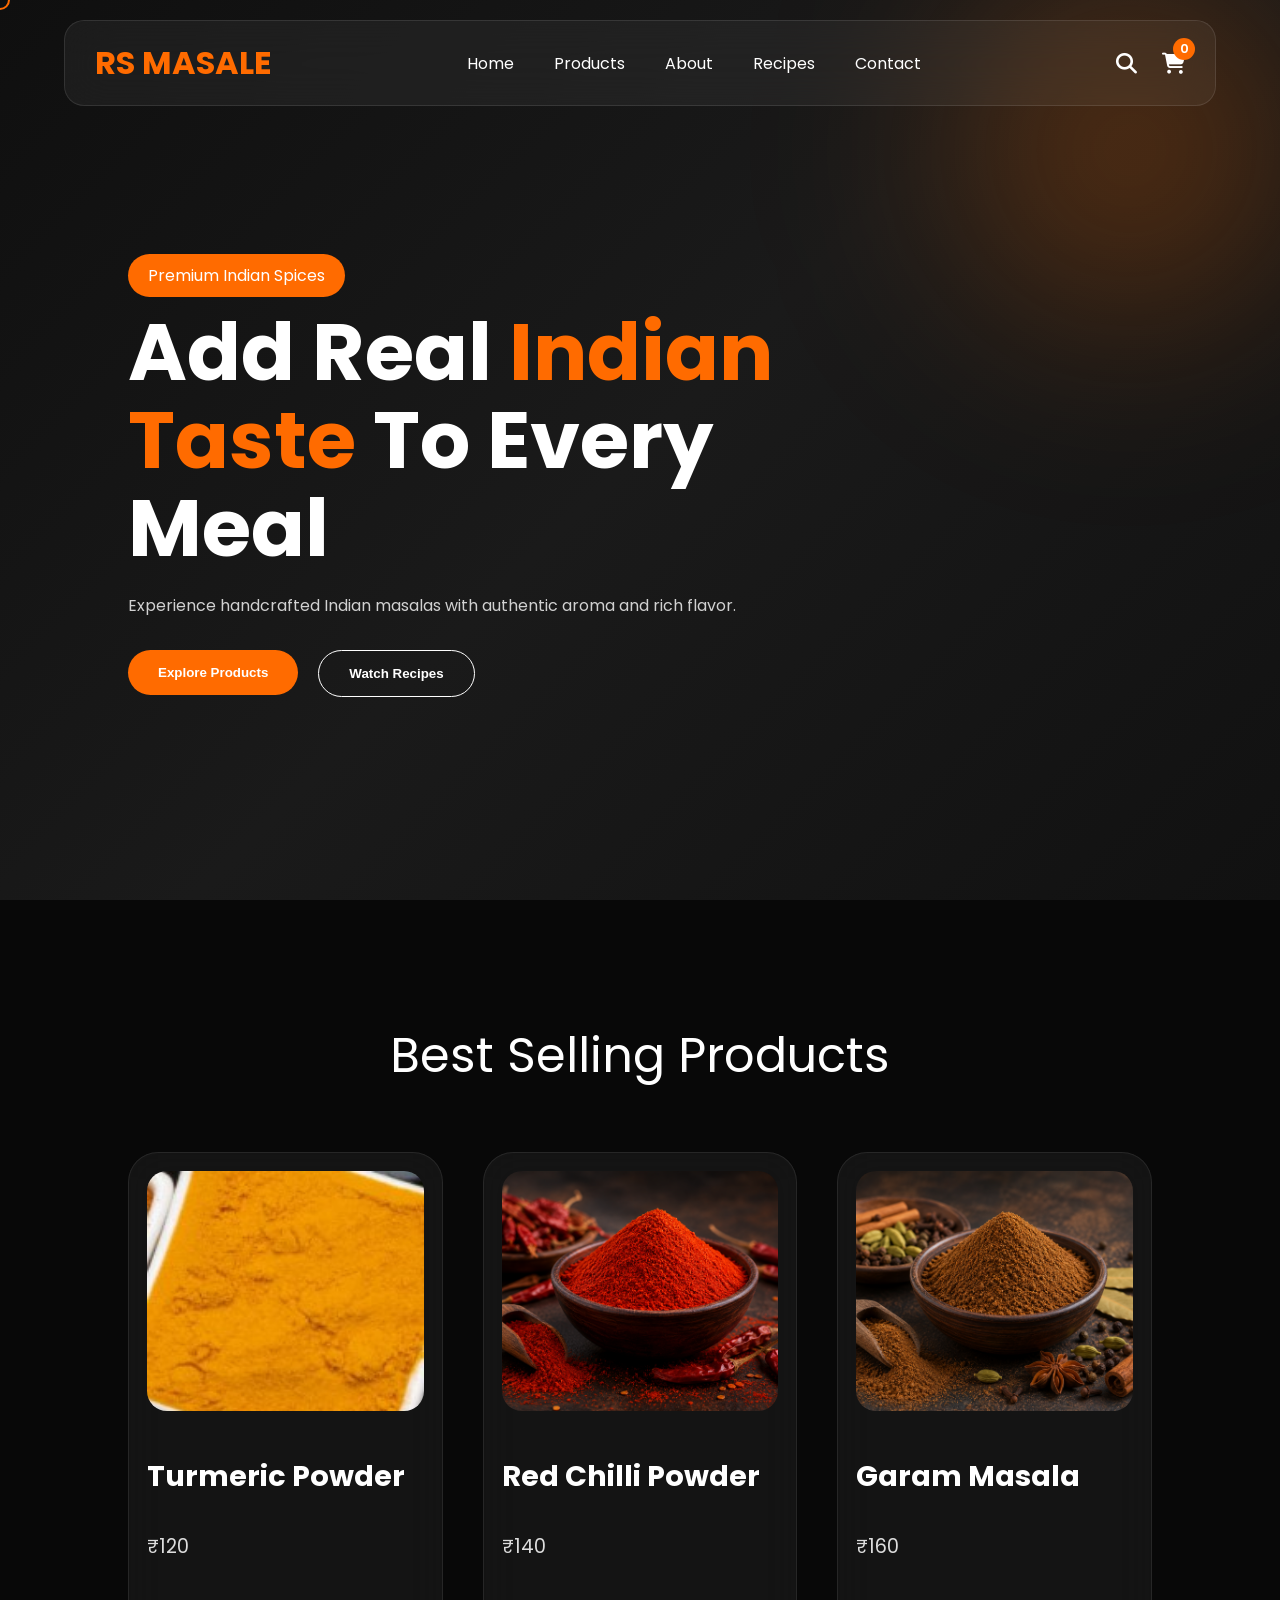
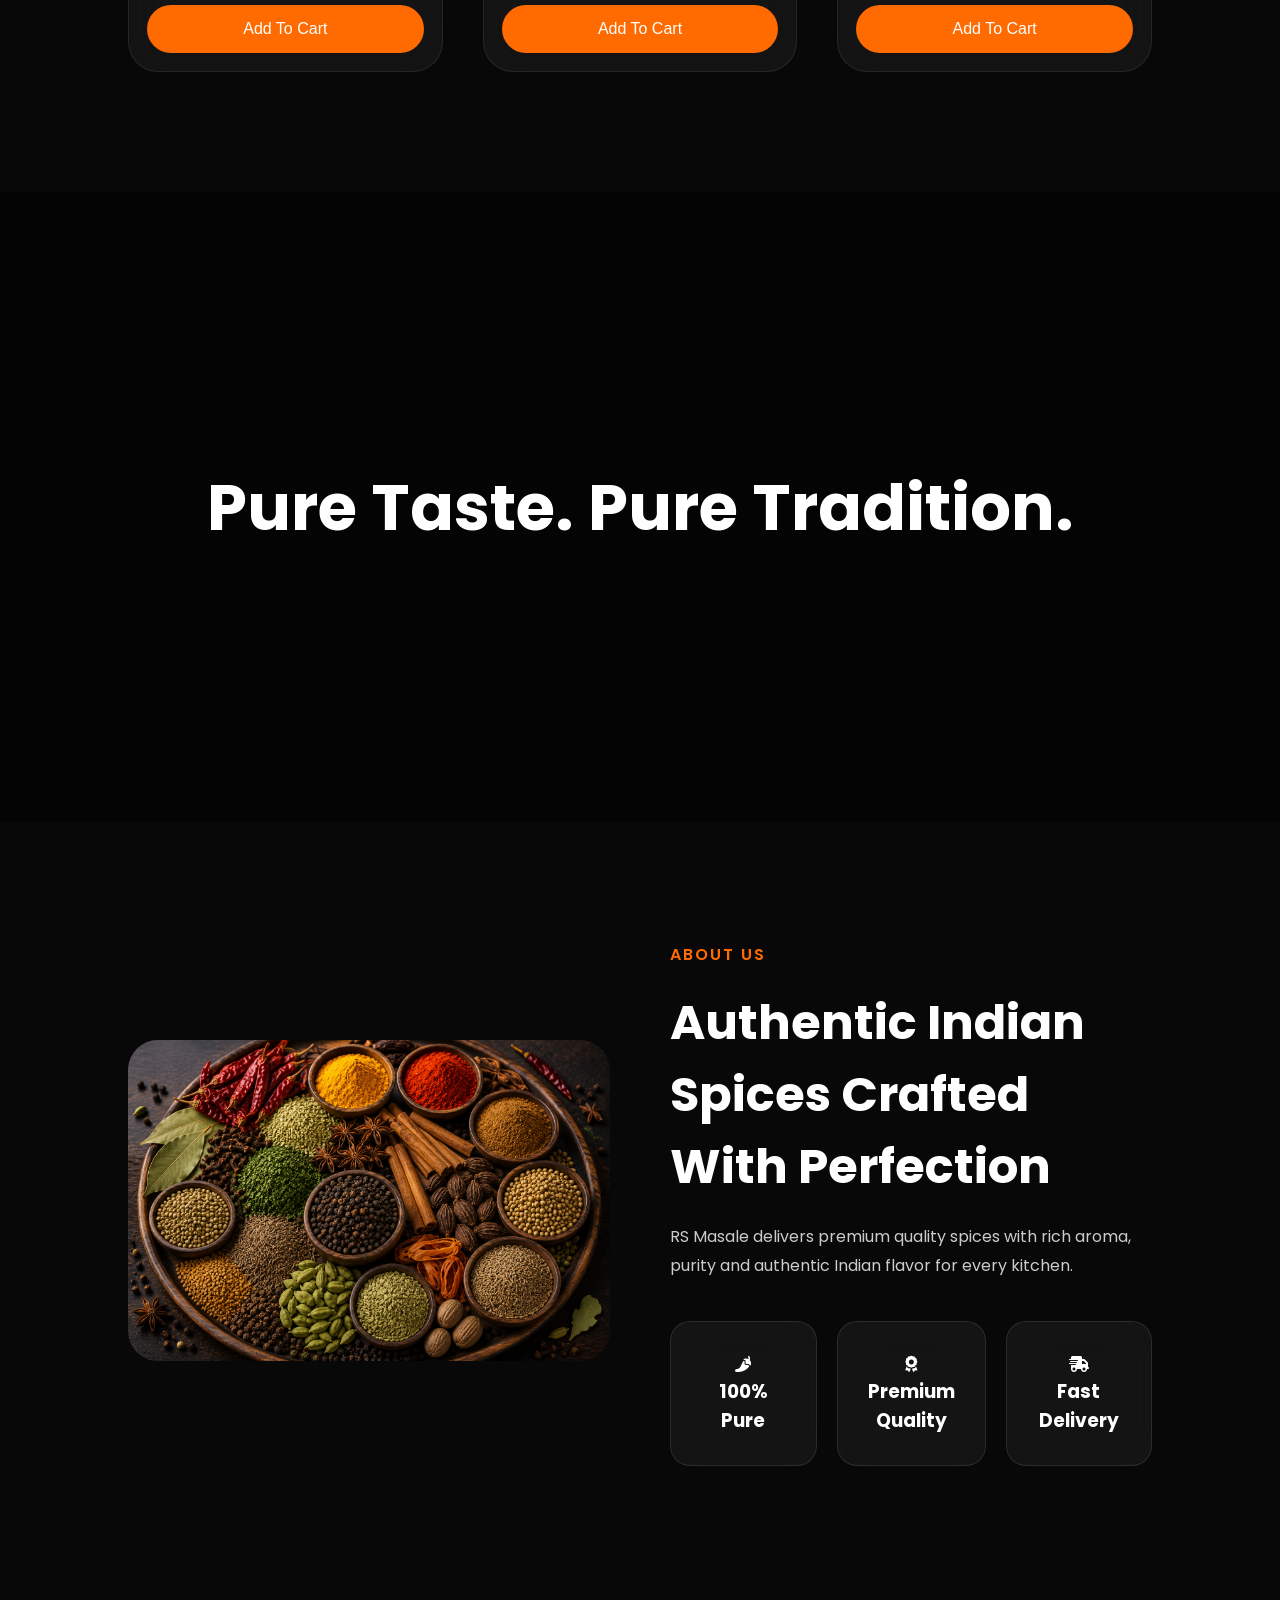
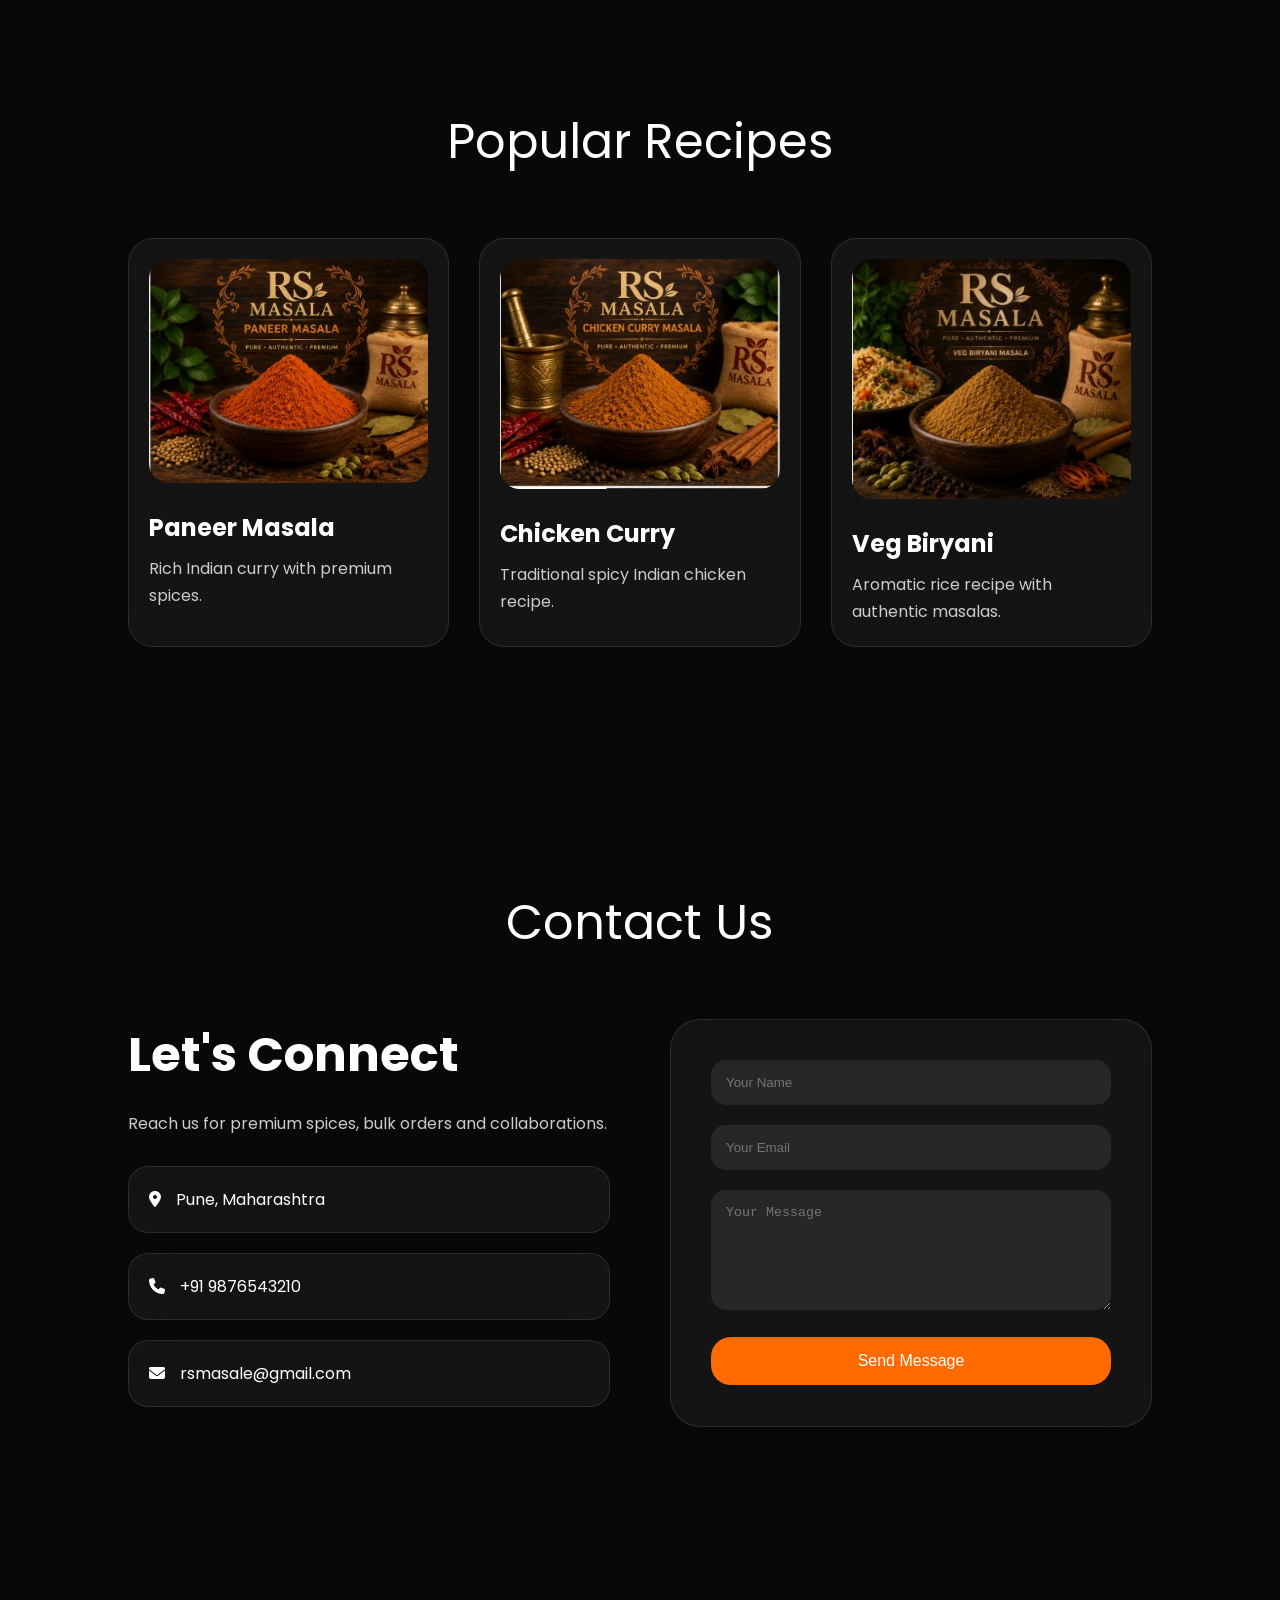
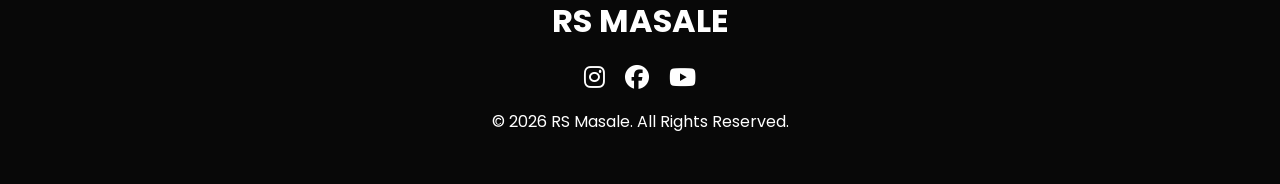
<file: index.html>
<!DOCTYPE html>
<html lang="en">

<head>

  <meta charset="UTF-8">

  <meta name="viewport"
        content="width=device-width, initial-scale=1.0">

  <title>RS MASALE</title>


  <!-- GOOGLE FONT -->

  <link rel="preconnect"
        href="https://fonts.googleapis.com">

  <link rel="preconnect"
        href="https://fonts.gstatic.com"
        crossorigin>

  <link href="https://fonts.googleapis.com/css2?family=Poppins:wght@300;400;500;600;700&display=swap"
        rel="stylesheet">


  <!-- FONT AWESOME -->

  <link rel="stylesheet"
        href="https://cdnjs.cloudflare.com/ajax/libs/font-awesome/6.5.2/css/all.min.css">


  <!-- CSS FILES -->

  <link rel="stylesheet"
        href="./css/styles.css">

  <link rel="stylesheet"
        href="./css/animations.css">

  <link rel="stylesheet"
        href="./css/responsive.css">

</head>

<body>


  <!-- PROGRESS BAR -->

  <div class="progress-bar"></div>


  <!-- CUSTOM CURSOR -->

  <div class="cursor"></div>



  <!-- HEADER -->

  <header class="header">

    <nav class="navbar glass">


      <!-- LOGO -->

      <div class="logo">

        RS MASALE

      </div>



      <!-- NAV LINKS -->

      <ul class="nav-links">

        <li>
          <a href="#home">Home</a>
        </li>

        <li>
          <a href="#products">Products</a>
        </li>

        <li>
          <a href="#about">About</a>
        </li>

        <li>
          <a href="#recipes">Recipes</a>
        </li>

        <li>
          <a href="#contact">Contact</a>
        </li>

      </ul>



      <!-- NAV ICONS -->

      <div class="nav-icons">


        <!-- SEARCH -->

        <div class="search-icon">

          <i class="fa-solid fa-magnifying-glass"></i>

        </div>



        <!-- CART -->

        <div class="cart-icon">

          <i class="fa-solid fa-cart-shopping"></i>

          <span class="cart-count">

            0

          </span>

        </div>

      </div>

    </nav>

  </header>



  <!-- SEARCH POPUP -->

  <div class="search-popup">

    <input type="text"
           id="searchInput"
           placeholder="Search spices...">

  </div>



  <!-- CART SIDEBAR -->

  <div class="cart-sidebar">

    <div class="cart-header">

      <h2>

        Your Cart

      </h2>


      <i class="fa-solid fa-xmark close-cart"></i>

    </div>



    <div class="cart-items">

      <p class="empty-cart">

        Cart is Empty

      </p>

    </div>

  </div>



  <!-- SCROLL TOP -->

  <button class="scroll-top">

    <i class="fa-solid fa-arrow-up"></i>

  </button>



  <!-- HERO SECTION -->

  <section class="hero"
           id="home">

    <div class="hero-content">


      <span class="tag">

        Premium Indian Spices

      </span>



      <h1>

        Add Real

        <span>Indian Taste</span>

        To Every Meal

      </h1>



      <p>

        Experience handcrafted Indian masalas
        with authentic aroma and rich flavor.

      </p>



      <div class="hero-buttons">

        <a href="#products">

          <button class="primary-btn">

            Explore Products

          </button>

        </a>



        <a href="#recipes">

          <button class="secondary-btn">

            Watch Recipes

          </button>

        </a>

      </div>

    </div>

  </section>



  <!-- PRODUCTS -->

  <section class="products"
           id="products">

    <div class="section-title reveal">

      Best Selling Products

    </div>



    <div class="product-grid">


      <!-- CARD 1 -->

      <div class="product-card glass reveal">

        <img src="./assets/images/turmericpowder.jpg"
             alt="">


        <h2>

          Turmeric Powder

        </h2>


        <p>

          ₹120

        </p>


        <button class="add-cart">

          Add To Cart

        </button>

      </div>



      <!-- CARD 2 -->

      <div class="product-card glass reveal">

        <img src="./assets/images/RedChilli Powder.png"
             alt="">


        <h2>

          Red Chilli Powder

        </h2>


        <p>

          ₹140

        </p>


        <button class="add-cart">

          Add To Cart

        </button>

      </div>



      <!-- CARD 3 -->

      <div class="product-card glass reveal">

        <img src="./assets/images/Garam Masala.png"
             alt="">


        <h2>

          Garam Masala

        </h2>


        <p>

          ₹160

        </p>


        <button class="add-cart">

          Add To Cart

        </button>

      </div>

    </div>

  </section>



  <!-- VIDEO SECTION -->

  <section class="video-section reveal">

    <video autoplay
           muted
           loop
           playsinline>

      <source src="./assets/videos/spices.mp4"
              type="video/mp4">

    </video>



    <div class="video-content">

      <h1>

        Pure Taste. Pure Tradition.

      </h1>

    </div>

  </section>



  <!-- ABOUT SECTION -->

  <section class="about"
           id="about">

    <div class="about-image reveal">

      <img src="./assets/images/All Spices.png"
           alt="">

    </div>



    <div class="about-content reveal">

      <span class="small-title">

        ABOUT US

      </span>



      <h1>

        Authentic Indian Spices
        Crafted With Perfection

      </h1>



      <p>

        RS Masale delivers premium quality spices
        with rich aroma, purity and authentic
        Indian flavor for every kitchen.

      </p>



      <div class="about-features">


        <div class="feature-box glass">

          <i class="fa-solid fa-pepper-hot"></i>

          <h3>

            100% Pure

          </h3>

        </div>



        <div class="feature-box glass">

          <i class="fa-solid fa-award"></i>

          <h3>

            Premium Quality

          </h3>

        </div>



        <div class="feature-box glass">

          <i class="fa-solid fa-truck-fast"></i>

          <h3>

            Fast Delivery

          </h3>

        </div>

      </div>

    </div>

  </section>



  <!-- RECIPE SECTION -->

  <section class="recipes"
           id="recipes">

    <div class="section-title reveal">

      Popular Recipes

    </div>



    <div class="recipe-grid">


      <!-- RECIPE 1 -->

      <div class="recipe-card glass reveal">

        <img src="./assets/images/Paneer Masasla.jpg"
             alt="">


        <h2>

          Paneer Masala

        </h2>


        <p>

          Rich Indian curry with premium spices.

        </p>

      </div>



      <!-- RECIPE 2 -->

      <div class="recipe-card glass reveal">

        <img src="./assets/images/Chicken curry Masala.jpg"
             alt="">


        <h2>

          Chicken Curry

        </h2>


        <p>

          Traditional spicy Indian chicken recipe.

        </p>

      </div>



      <!-- RECIPE 3 -->

      <div class="recipe-card glass reveal">

        <img src="./assets/images/VegBiryani Masala.jpg"
             alt="">


        <h2>

          Veg Biryani

        </h2>


        <p>

          Aromatic rice recipe with authentic masalas.

        </p>

      </div>

    </div>

  </section>



  <!-- CONTACT SECTION -->

  <section class="contact"
           id="contact">

    <div class="section-title reveal">

      Contact Us

    </div>



    <div class="contact-container">


      <!-- LEFT -->

      <div class="contact-info reveal">

        <h2>

          Let's Connect

        </h2>



        <p>

          Reach us for premium spices,
          bulk orders and collaborations.

        </p>



        <div class="contact-box glass">

          <i class="fa-solid fa-location-dot"></i>

          <span>

            Pune, Maharashtra

          </span>

        </div>



        <div class="contact-box glass">

          <i class="fa-solid fa-phone"></i>

          <span>

            +91 9876543210

          </span>

        </div>



        <div class="contact-box glass">

          <i class="fa-solid fa-envelope"></i>

          <span>

            rsmasale@gmail.com

          </span>

        </div>

      </div>



      <!-- RIGHT -->

      <form class="contact-form glass reveal">

        <input type="text"
               placeholder="Your Name">


        <input type="email"
               placeholder="Your Email">


        <textarea rows="6"
                  placeholder="Your Message"></textarea>


        <button type="submit">

          Send Message

        </button>

      </form>

    </div>

  </section>



  <!-- FOOTER -->

  <footer class="footer">

    <h1>

      RS MASALE

    </h1>



    <div class="social-icons">

      <i class="fa-brands fa-instagram"></i>

      <i class="fa-brands fa-facebook"></i>

      <i class="fa-brands fa-youtube"></i>

    </div>



    <p>

      © 2026 RS Masale.
      All Rights Reserved.

    </p>

  </footer>



  <!-- JS FILES -->

  <script defer
          src="./js/script.js"></script>

  <script defer
          src="./js/animations.js"></script>

</body>

</html>
</file>
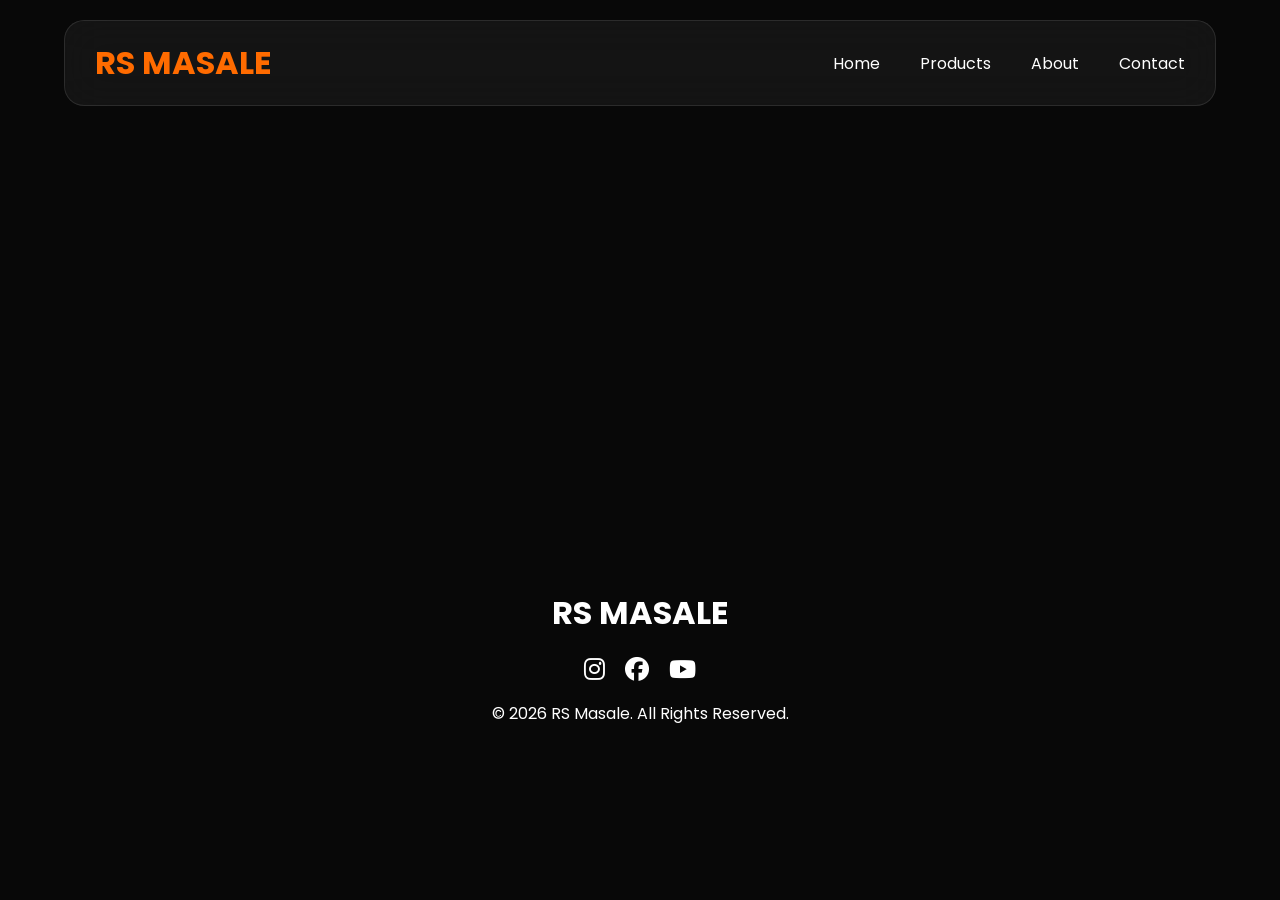
<file: contact.html>
<!DOCTYPE html>
<html lang="en">

<head>

  <meta charset="UTF-8">

  <meta name="viewport"
        content="width=device-width, initial-scale=1.0">

  <title>Contact | RS Masale</title>


  <!-- GOOGLE FONT -->

  <link rel="preconnect"
        href="https://fonts.googleapis.com">

  <link rel="preconnect"
        href="https://fonts.gstatic.com"
        crossorigin>

  <link href="https://fonts.googleapis.com/css2?family=Poppins:wght@300;400;500;600;700&display=swap"
        rel="stylesheet">


  <!-- FONT AWESOME -->

  <link rel="stylesheet"
        href="https://cdnjs.cloudflare.com/ajax/libs/font-awesome/6.5.2/css/all.min.css">


  <!-- CSS FILES -->

  <link rel="stylesheet"
        href="./css/styles.css">

  <link rel="stylesheet"
        href="./css/animations.css">

  <link rel="stylesheet"
        href="./css/responsive.css">

</head>

<body>



  <!-- NAVBAR -->

  <header class="header">

    <nav class="navbar glass">

      <div class="logo">

        RS MASALE

      </div>


      <ul class="nav-links">

        <li>
          <a href="./index.html">Home</a>
        </li>

        <li>
          <a href="./products.html">Products</a>
        </li>

        <li>
          <a href="./about.html">About</a>
        </li>

        <li>
          <a href="./contact.html">Contact</a>
        </li>

      </ul>

    </nav>

  </header>





  <!-- CONTACT SECTION -->

  <section class="contact-page">

    <div class="section-title reveal">

      Contact Us

    </div>



    <div class="contact-container">



      <!-- LEFT -->

      <div class="contact-info glass reveal">

        <h2>

          Let's Connect

        </h2>


        <p>

          Reach us for premium spices,
          orders and collaborations.

        </p>



        <div class="contact-box">

          <i class="fa-solid fa-location-dot"></i>

          <span>

            Pune, Maharashtra

          </span>

        </div>



        <div class="contact-box">

          <i class="fa-solid fa-phone"></i>

          <span>

            +91 9999999999

          </span>

        </div>



        <div class="contact-box">

          <i class="fa-solid fa-envelope"></i>

          <span>

            rsmasale@gmail.com

          </span>

        </div>

      </div>





      <!-- RIGHT -->

      <form class="contact-form glass reveal">

        <input type="text"
               placeholder="Your Name">


        <input type="email"
               placeholder="Your Email">


        <textarea rows="6"
                  placeholder="Your Message"></textarea>


        <button type="submit">

          Send Message

        </button>

      </form>

    </div>

  </section>





  <!-- FOOTER -->

  <footer class="footer">

    <h1>

      RS MASALE

    </h1>


    <div class="social-icons">

      <i class="fa-brands fa-instagram"></i>

      <i class="fa-brands fa-facebook"></i>

      <i class="fa-brands fa-youtube"></i>

    </div>


    <p>

      © 2026 RS Masale.
      All Rights Reserved.

    </p>

  </footer>





  <!-- JS FILES -->

  <script src="./js/script.js"></script>

  <script src="./js/animations.js"></script>

</body>

</html>
</file>
<file: css/styles.css>
*{
  margin:0;
  padding:0;
  box-sizing:border-box;
  scroll-behavior:smooth;
}

:root{

  --primary:#ff6b00;
  --dark:#080808;
  --white:#ffffff;

}

body{

  font-family:'Poppins',sans-serif;

  background:#080808;

  color:white;

  overflow-x:hidden;

}



/* SCROLLBAR */

body::-webkit-scrollbar{
  width:8px;
}

body::-webkit-scrollbar-thumb{
  background:#ff6b00;
}



/* PROGRESS BAR */

.progress-bar{

  position:fixed;

  top:0;
  left:0;

  width:0%;

  height:4px;

  background:
  linear-gradient(
    to right,
    #ff6b00,
    #ffb347
  );

  z-index:99999;

  box-shadow:
  0 0 20px #ff6b00;

}



/* CUSTOM CURSOR */

.cursor{

  width:20px;
  height:20px;

  border:2px solid #ff6b00;

  border-radius:50%;

  position:fixed;

  pointer-events:none;

  transform:translate(-50%,-50%);

  z-index:99999;

}



/* GLASS */

.glass{

  backdrop-filter:blur(20px);

  background:rgba(255,255,255,0.05);

  border:1px solid rgba(255,255,255,0.1);

}



/* NAVBAR */

.header{

  position:fixed;

  top:0;
  left:0;

  width:100%;

  padding:20px 5%;

  z-index:9999;

}

.navbar{

  display:flex;

  justify-content:space-between;

  align-items:center;

  padding:18px 30px;

  border-radius:20px;

}


.logo{

  font-size:2rem;

  font-weight:700;

  color:#ff6b00;

}


.nav-links{

  display:flex;

  gap:40px;

  list-style:none;

}


.nav-links a{

  text-decoration:none;

  color:white;

  transition:0.4s;

}


.nav-links a:hover{

  color:#ff6b00;

}


/* NAV ICONS */

.nav-icons{

  display:flex;

  align-items:center;

  gap:25px;

}


.search-icon,
.cart-icon{

  position:relative;

  cursor:pointer;

  font-size:1.3rem;

  transition:0.4s;

}


.search-icon:hover,
.cart-icon:hover{

  color:#ff6b00;

  transform:translateY(-3px);

}



/* CART COUNT */

.cart-count{

  position:absolute;

  top:-10px;
  right:-10px;

  width:22px;
  height:22px;

  border-radius:50%;

  background:#ff6b00;

  display:flex;

  justify-content:center;
  align-items:center;

  font-size:0.8rem;

  font-weight:600;

}



/* SEARCH POPUP */

.search-popup{

  position:fixed;

  top:-100%;

  left:50%;

  transform:translateX(-50%);

  width:90%;
  max-width:600px;

  padding:20px;

  background:
  rgba(20,20,20,0.95);

  backdrop-filter:blur(20px);

  border:
  1px solid rgba(255,255,255,0.1);

  border-radius:20px;

  z-index:9999;

  transition:0.5s;

}


.search-popup.active{

  top:120px;

}


.search-popup input{

  width:100%;

  padding:18px;

  border:none;

  outline:none;

  border-radius:15px;

  background:
  rgba(255,255,255,0.08);

  color:white;

  font-size:1rem;

}

/* HERO */

.hero{

  position:relative;

  min-height:100vh;

  display:flex;

  align-items:center;

  padding:140px 10% 80px;

  overflow:hidden;

  background:
  linear-gradient(
    135deg,
    #0f0f0f,
    #1a1a1a,
    #111111
  );

}


/* ORANGE GLOW */

.hero::before{

  content:'';

  position:absolute;

  width:500px;
  height:500px;

  background:
  radial-gradient(
    circle,
    rgba(255,107,0,0.35),
    transparent 70%
  );

  top:-100px;
  right:-100px;

  filter:blur(90px);

}


.hero-content{

  position:relative;

  z-index:10;

  max-width:700px;

}


.tag{

  background:#ff6b00;

  padding:10px 20px;

  border-radius:30px;

}


.hero h1{

  font-size:5rem;

  line-height:1.1;

  margin:20px 0;

}


.hero h1 span{

  color:#ff6b00;

}


.hero p{

  color:#d1d1d1;

  line-height:1.8;

  margin-bottom:30px;

}


.hero-buttons{

  display:flex;

  gap:20px;

}


.primary-btn,
.secondary-btn{

  padding:15px 30px;

  border:none;

  border-radius:40px;

  cursor:pointer;

  transition:0.4s;

  font-weight:600;

}


.primary-btn{

  background:#ff6b00;

  color:white;

}


.secondary-btn{

  background:transparent;

  border:1px solid white;

  color:white;

}


.primary-btn:hover,
.secondary-btn:hover{

  transform:translateY(-5px);

  box-shadow:
  0 0 20px rgba(255,107,0,0.4);

}

/* PRODUCTS */

.products{

  padding:120px 10%;

}

.section-title{

  text-align:center;

  font-size:3rem;

  margin-bottom:60px;

}


.product-grid{

  display:grid;

  grid-template-columns:
  repeat(auto-fit,minmax(280px,1fr));

  gap:30px;

}


/* PRODUCT GRID */

.product-grid{

  display:grid;

  grid-template-columns:
  repeat(auto-fit,minmax(300px,1fr));

  gap:40px;

}



/* PRODUCT CARD */

/* PRODUCT CARD */

.product-card{

  background:
  rgba(255,255,255,0.05);

  border:
  1px solid rgba(255,255,255,0.08);

  backdrop-filter:blur(20px);

  border-radius:30px;

  padding:18px;

  display:flex;

  flex-direction:column;

  justify-content:space-between;

  min-height:520px;

  transition:0.5s;

  overflow:hidden;

}


.product-card:hover{

  transform:
  translateY(-10px);

  box-shadow:
  0 0 30px rgba(255,107,0,0.4);

}



/* PRODUCT IMAGE */

.product-card img{

  width:100%;

  height:240px;

  object-fit:cover;

  border-radius:20px;

}


/* TITLE */

.product-card h2{

  font-size:1.8rem;

  margin:20px 0 10px;

}


/* PRICE */

.product-card p{

  font-size:1.2rem;

  margin-bottom:20px;

  color:#ddd;

}



/* BUTTON */

.product-card button{

  width:100%;

  padding:15px;

  border:none;

  border-radius:50px;

  background:#ff6b00;

  color:white;

  font-size:1rem;

  cursor:pointer;

  transition:0.4s;

}


.product-card button:hover{

  transform:translateY(-4px);

  box-shadow:
  0 0 20px rgba(255,107,0,0.6);

}



/* VIDEO */

.video-section{

  position:relative;

  height:70vh;

  overflow:hidden;

}


.video-section video{

  width:100%;

  height:100%;

  object-fit:cover;

}


.video-content{

  position:absolute;

  inset:0;

  background:rgba(0,0,0,0.5);

  display:flex;

  justify-content:center;

  align-items:center;

}


.video-content h1{

  font-size:4rem;

}

/* FOOTER */

.footer{

  padding:50px 10%;

  text-align:center;

}

.social-icons{

  display:flex;

  justify-content:center;

  gap:20px;

  margin:20px 0;

  font-size:1.5rem;

}


/* ABOUT SECTION */

.about{

  padding:120px 10%;

  display:grid;

  grid-template-columns:
  repeat(auto-fit,minmax(300px,1fr));

  gap:60px;

  align-items:center;

}

.about-image img{

  width:100%;

  border-radius:30px;

}

.small-title{

  color:#ff6b00;

  font-weight:600;

  letter-spacing:2px;

}

.about-content h1{

  font-size:3rem;

  margin:20px 0;

}


.about-content p{

  color:#ccc;

  line-height:1.8;

}

.about-features{

  display:flex;

  gap:20px;

  margin-top:40px;

}

.feature-box{

  flex:1;

  padding:30px;

  border-radius:20px;

  text-align:center;

  transition:0.5s;

}


.feature-box:hover{

  transform:translateY(-10px);

  box-shadow:
  0 0 20px rgba(255,107,0,0.4);

}


/* RECIPE SECTION */

.recipes{

  padding:120px 10%;

}


.recipe-grid{

  display:grid;
  
  grid-template-columns:
  repeat(auto-fit,minmax(280px,1fr));

  gap:30px;

}


.recipe-card{

  padding:20px;

  border-radius:25px;

  overflow:hidden;

  transition:0.5s;

}


.recipe-card img{

  width:100%;

  border-radius:20px;

  transition:0.5s;

}


.recipe-card:hover img{

  transform:scale(1.08);

}


.recipe-card:hover{

  transform:translateY(-10px);

  box-shadow:
  0 0 20px rgba(255,107,0,0.5),
  0 0 60px rgba(255,107,0,0.2);

}


.recipe-card h2{

  margin:20px 0 10px;

}


.recipe-card p{

  color:#ccc;

  line-height:1.7;
}

/* Testimonals */

.testimonial{

  padding:120px 10%;

}

.testimonial-card{

  padding:60px;

  border-radius:30px;

  text-align:center;

}

.testimonial-card p{

  font-size:1.3rem;

  line-height:1.8;

  color:#ddd;

}

/* CONTACT SECTION */

.contact{

  padding:120px 10%;

}


.contact-container{

  display:grid;

  grid-template-columns:
  repeat(auto-fit,minmax(320px,1fr));

  gap:60px;

}


.contact-info h2{

  font-size:3rem;

  margin-bottom:20px;

}

.contact-info p{

  color:#ccc;

  margin-bottom:30px;

}

.contact-box{

  padding:20px;

  border-radius:20px;

  margin-bottom:20px;

  display:flex;

  align-items:center;

  gap:15px;

}

.contact-form{

  padding:40px;

  border-radius:30px;

}


.contact-form input,
.contact-form textarea{

  width:100%;

  padding:15px;

  margin-bottom:20px;

  border:none;

  border-radius:15px;

  background:rgba(255,255,255,0.08);

  color:white;

  outline:none;

}

.contact-form button{

  width:100%;

  padding:15px;

  border:none;

  border-radius:20px;

  background:#ff6b00;

  color:white;

  font-size:1rem;

  cursor:pointer;

  transition:0.4s;

}


.contact-form button:hover{

  transform:translateY(-5px);

  box-shadow:
  0 0 20px rgba(255,107,0,0.5);

}




/* CART SIDEBAR */

.cart-sidebar{

  position:fixed;

  top:0;
  right:-400px;

  width:350px;
  height:100vh;

  background:
  rgba(15,15,15,0.98);

  backdrop-filter:blur(20px);

  padding:30px;

  z-index:99999;

  transition:0.5s;

  border-left:
  1px solid rgba(255,255,255,0.08);

}


.cart-sidebar.active{

  right:0;

}


.cart-header{

  display:flex;

  justify-content:space-between;

  align-items:center;

  margin-bottom:30px;

}


.close-cart{

  font-size:1.5rem;

  cursor:pointer;

}


.cart-items{

  display:flex;

  flex-direction:column;

  gap:20px;

}


.cart-item{

  display:flex;

  justify-content:space-between;

  align-items:center;

  padding:15px;

  border-radius:15px;

  background:
  rgba(255,255,255,0.05);

}


.empty-cart{

  color:#aaa;

}



/* SCROLL TOP */

.scroll-top{

  position:fixed;

  bottom:30px;
  right:30px;

  width:55px;
  height:55px;

  border:none;

  border-radius:50%;

  background:#ff6b00;

  color:white;

  font-size:1.2rem;

  cursor:pointer;

  opacity:0;

  pointer-events:none;

  transition:0.4s;

  z-index:9999;

}

.scroll-top.active{

  opacity:1;

  pointer-events:auto;

}

.scroll-top:hover{

  transform:translateY(-5px);

  box-shadow:
  0 0 20px rgba(255,107,0,0.6);

}

.remove-item{

  width:30px;
  height:30px;

  border:none;

  border-radius:50%;

  background:#ff3b30;

  color:white;

  cursor:pointer;

  transition:0.3s;

}


.remove-item:hover{

  transform:scale(1.1);

}
</file>
<file: css/animations.css>
.reveal{

  opacity:0;

  transform:translateY(80px);

  transition:1s;

}

.reveal.active{

  opacity:1;

  transform:translateY(0);

}
</file>
<file: css/responsive.css>
@media(max-width:992px){

  .hero h1{
    font-size:3rem;
  }

  .nav-links{
    display:none;
  }

}

@media(max-width:600px){

  .hero{
    padding:0 5%;
  }

  .hero-buttons{
    flex-direction:column;
  }

}
</file>
